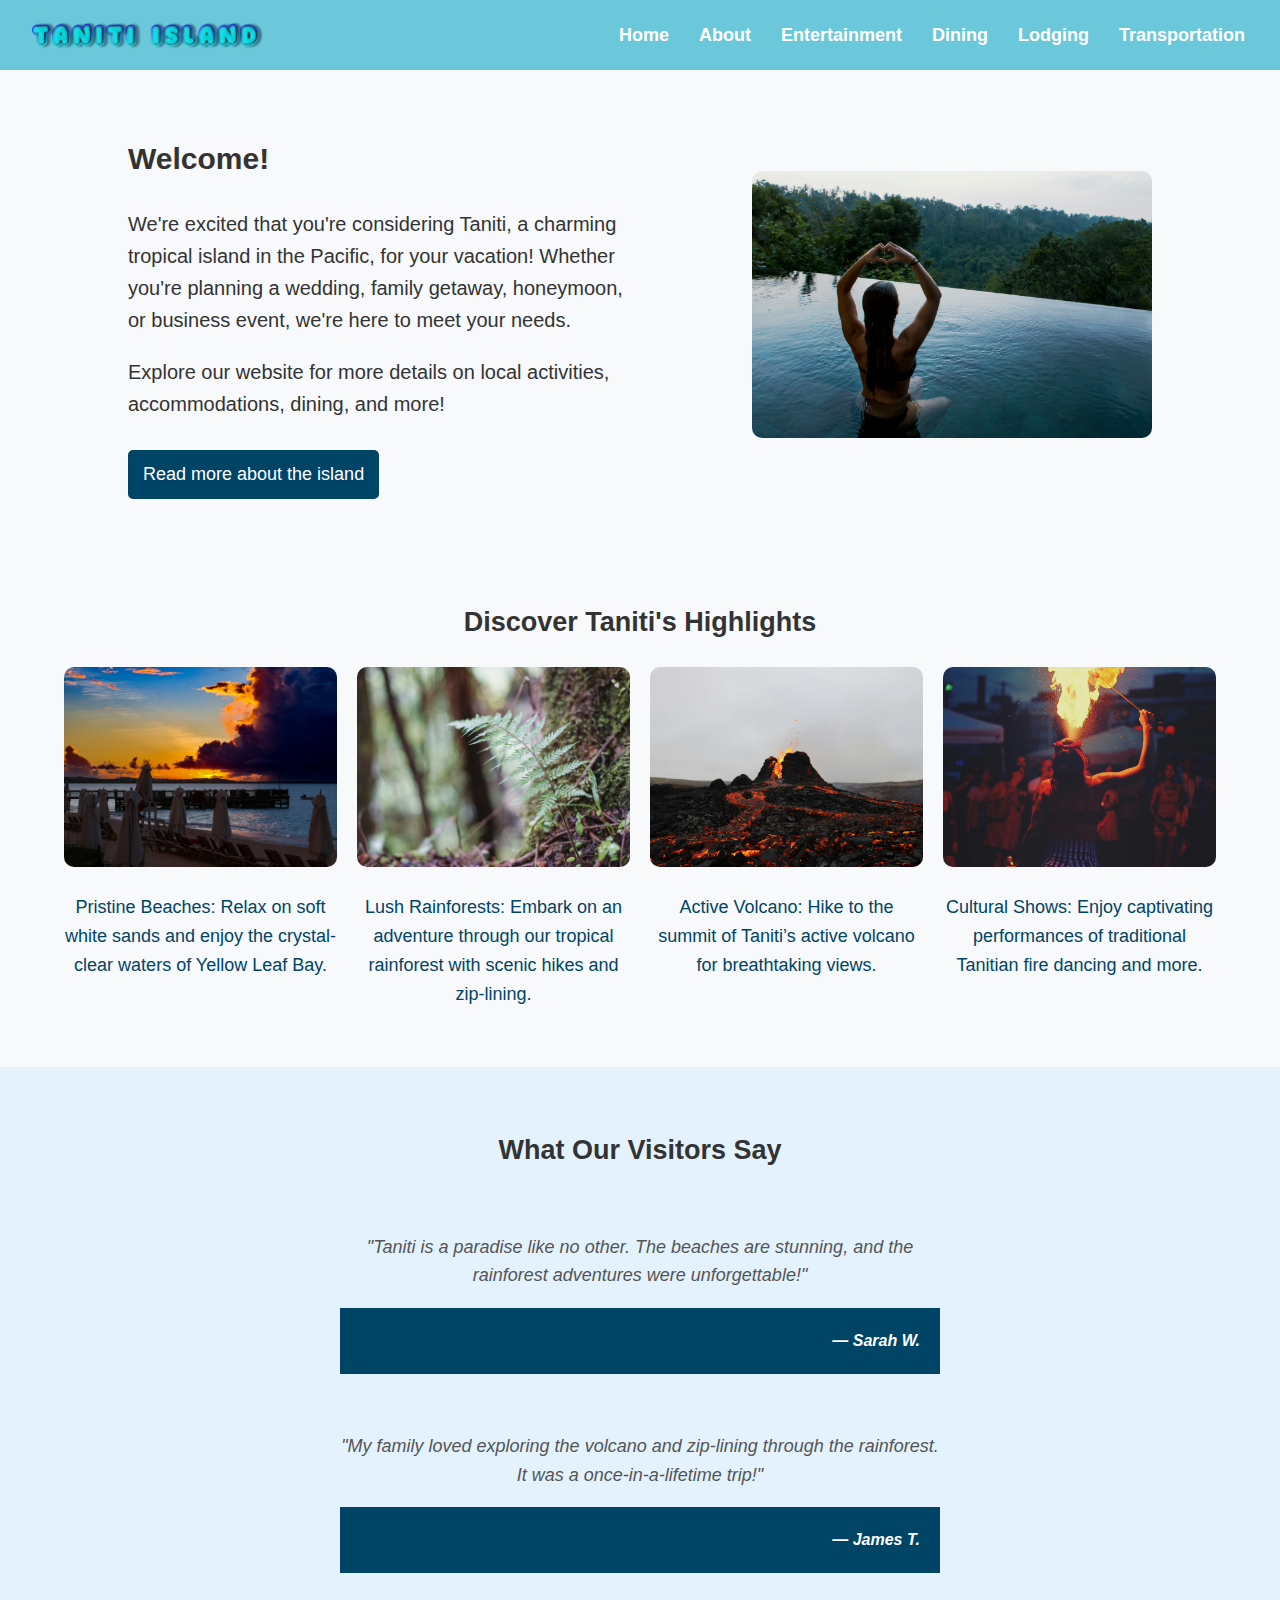
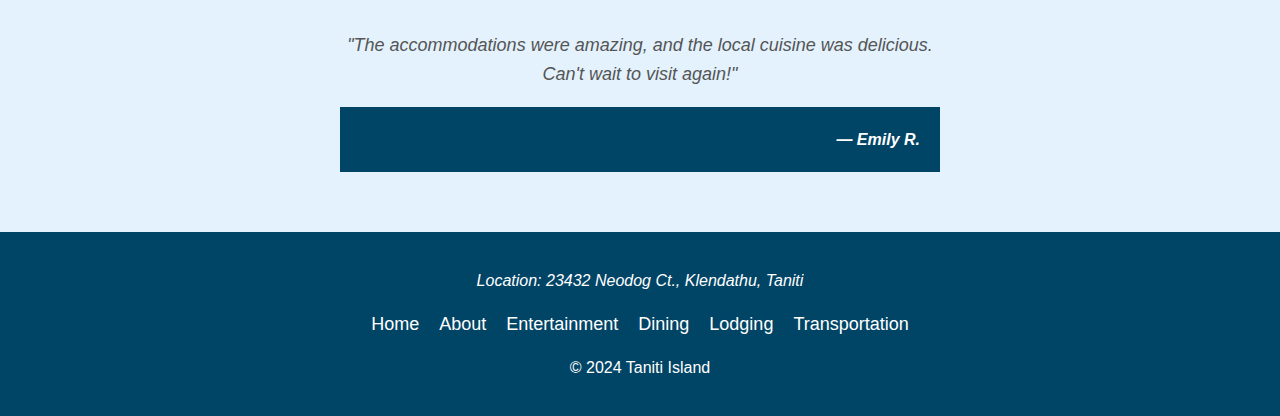
<file: index.html>
<!DOCTYPE html>
<html lang="en">
<head>
  <meta charset="UTF-8">
  <meta name="viewport" content="width=device-width, initial-scale=1.0">
  <title>Taniti Island</title>
  <link rel="stylesheet" href="styles.css">
  <style>
    .highlights-grid {
      display: grid;
      grid-template-columns: repeat(auto-fit, minmax(200px, 1fr));
      gap: 20px;
      text-align: center;
      margin-top: 20px;
    }
    .highlights-grid div img {
      width: 100%;
      border-radius: 10px;
    }
    .testimonials-section {
      background-color: #e3f2fd;
      padding: 40px;
      text-align: center;
    }
    .testimonial {
      margin: 20px auto;
      max-width: 600px;
      font-style: italic;
      color: #555;
    }
    .testimonial footer {
      text-align: right;
      font-weight: bold;
      margin-top: 10px;
    }
  </style>
</head>
<body>
  <header>
    <div class="navbar">
      <img src="images/TanitiIsland.png" alt="Taniti Island Logo" class="logo">
      <nav>
        <ul class="nav-links">
          <li><a href="index.html">Home</a></li>
          <li><a href="about.html">About</a></li>
          <li><a href="entertainment.html">Entertainment</a></li>
          <li><a href="dining.html">Dining</a></li>
          <li><a href="lodging.html">Lodging</a></li>
          <li><a href="transportation.html">Transportation</a></li>
        </ul>
      </nav>
    </div>
  </header>

  <main>
    <!-- Welcome Section -->
    <section id="welcome">
      <div class="section-content">
        <div class="text">
          <h2>Welcome!</h2>
          <p>We're excited that you're considering Taniti, a charming tropical island in the Pacific, for your vacation! Whether you're planning a wedding, family getaway, honeymoon, or business event, we're here to meet your needs.</p>
          <p>Explore our website for more details on local activities, accommodations, dining, and more!</p>
          <a href="about.html" class="button">Read more about the island</a>
        </div>
        <img src="images/Playing.jpg" alt="Taniti Island" class="section-image">
      </div>
    </section>

    <!-- Featured Highlights Section -->
    <section id="highlights">
      <h2>Discover Taniti's Highlights</h2>
      <div class="highlights-container">
        <div>
          <img src="images/beaches.jpg" alt="Pristine Beaches">
          <p>Pristine Beaches: Relax on soft white sands and enjoy the crystal-clear waters of Yellow Leaf Bay.</p>
        </div>
        <div>
          <img src="images/rainforest.jpg" alt="Lush Rainforests">
          <p>Lush Rainforests: Embark on an adventure through our tropical rainforest with scenic hikes and zip-lining.</p>
        </div>
        <div>
          <img src="images/volcano.jpg" alt="Active Volcano">
          <p>Active Volcano: Hike to the summit of Taniti’s active volcano for breathtaking views.</p>
        </div>
        <div>
          <img src="images/entertainment.jpg" alt="Cultural Shows">
          <p>Cultural Shows: Enjoy captivating performances of traditional Tanitian fire dancing and more.</p>
        </div>
      </div>
    </section>
    

    <!-- Testimonials Section -->
    <section id="testimonials" class="testimonials-section">
      <h2>What Our Visitors Say</h2>
      <div class="testimonial">
        <p>"Taniti is a paradise like no other. The beaches are stunning, and the rainforest adventures were unforgettable!"</p>
        <footer>— Sarah W.</footer>
      </div>
      <div class="testimonial">
        <p>"My family loved exploring the volcano and zip-lining through the rainforest. It was a once-in-a-lifetime trip!"</p>
        <footer>— James T.</footer>
      </div>
      <div class="testimonial">
        <p>"The accommodations were amazing, and the local cuisine was delicious. Can't wait to visit again!"</p>
        <footer>— Emily R.</footer>
      </div>
    </section>
  </main>

  <footer>
    <address>
      <p>Location: 23432 Neodog Ct., Klendathu, Taniti</p>
    </address>
    <nav>
      <ul>
        <li><a href="index.html">Home</a></li>
        <li><a href="about.html">About</a></li>
        <li><a href="entertainment.html">Entertainment</a></li>
        <li><a href="dining.html">Dining</a></li>
        <li><a href="lodging.html">Lodging</a></li>
        <li><a href="transportation.html">Transportation</a></li>
      </ul>
    </nav>
    <p>&copy; 2024 Taniti Island</p>
  </footer>
</body>
</html>
</file>
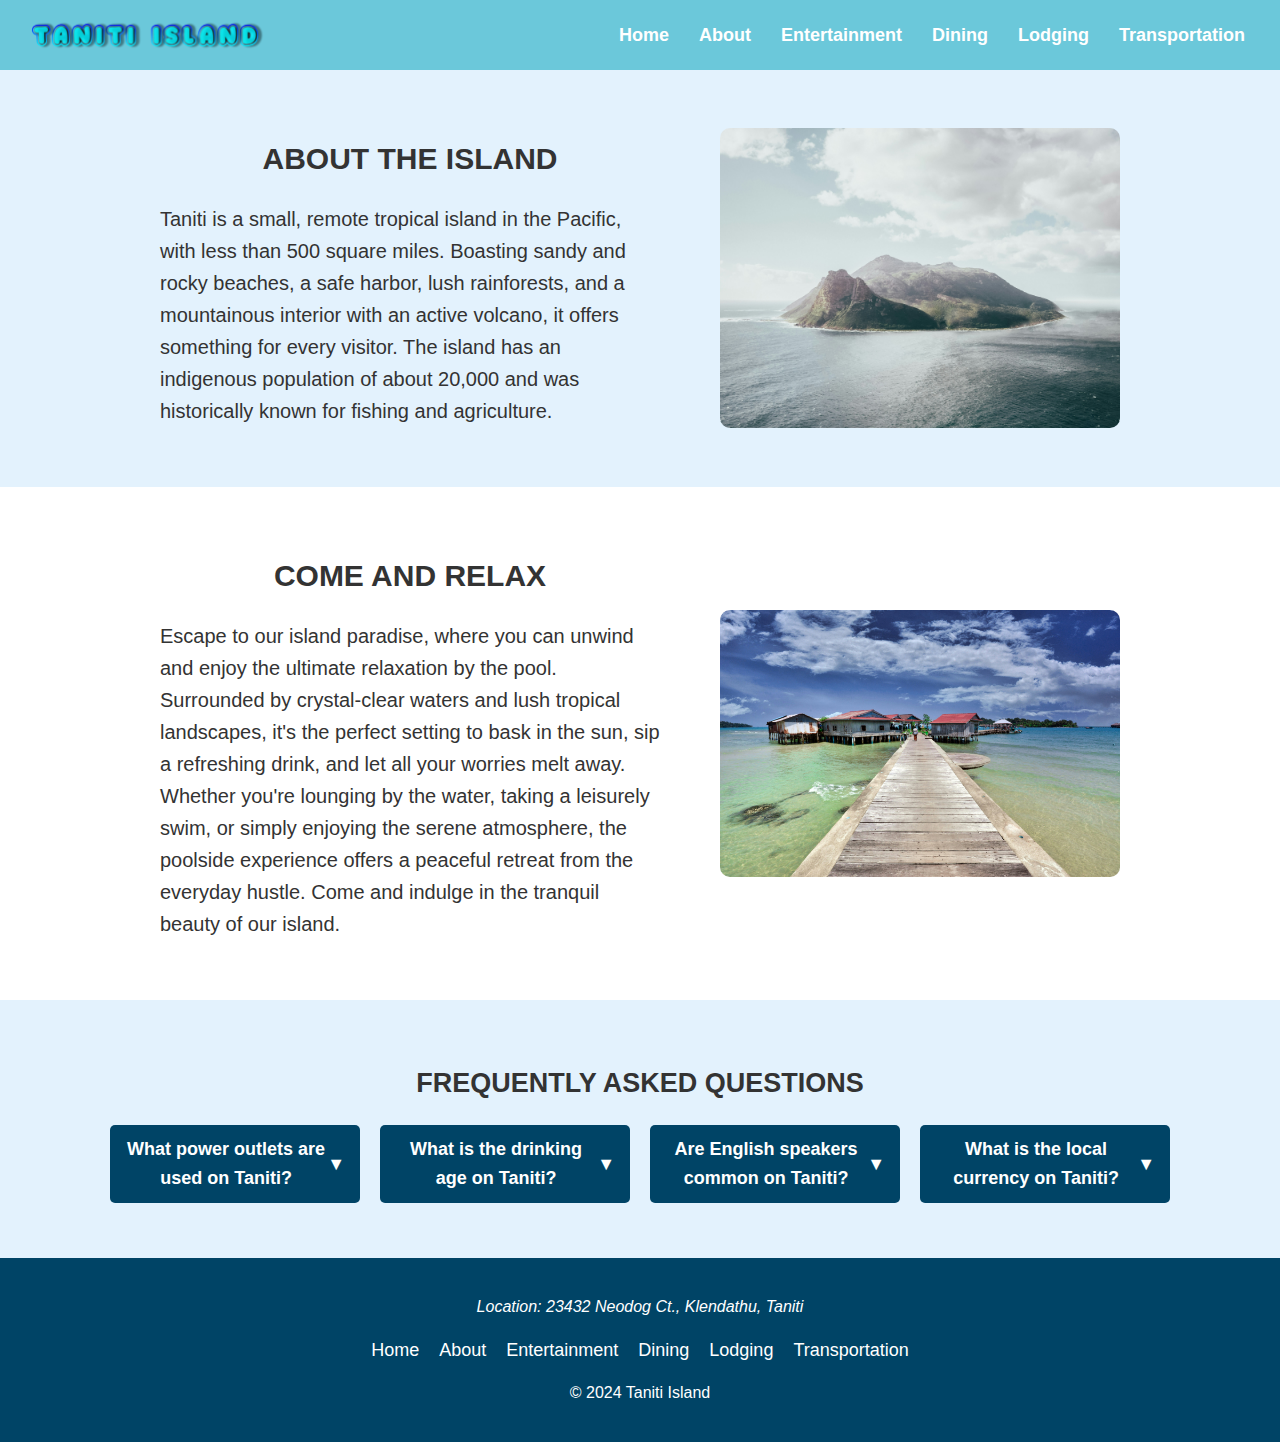
<file: about.html>
<!DOCTYPE html>
<html lang="en">
<head>
  <meta charset="UTF-8">
  <meta name="viewport" content="width=device-width, initial-scale=1.0">
  <title>About - Taniti Island</title>
  <link rel="stylesheet" href="styles.css">
  <style>
    /* FAQ Styles */
    .faq-container {
      background-color: #e3f2fd;
      padding: 40px;
    }

    .faq-items {
      display: flex;
      flex-wrap: wrap;
      gap: 20px;
      justify-content: center;
    }

    .faq-item {
      flex: 1 1 calc(25% - 20px); /* Adjust width for responsiveness */
      max-width: 250px;
      margin-bottom: 15px;
    }

    .faq-question {
      display: flex;
      justify-content: space-between;
      align-items: center;
      background-color: #004466;
      color: white;
      padding: 10px 15px;
      border-radius: 5px;
      cursor: pointer;
      font-weight: bold;
      text-align: center;
    }

    .faq-question:hover {
      background-color: #00334d;
    }

    .faq-answer {
      display: none;
      margin-top: 10px;
      background-color: white;
      padding: 10px;
      border-radius: 5px;
      color: #333;
      font-size: 0.9rem;
    }

    h2 {
      text-align: center;
      margin-bottom: 20px;
    }
  </style>
</head>
<body>
  <header>
    <div class="navbar">
      <img src="images/TanitiIsland.png" alt="Taniti Island Logo" class="logo">
      <nav>
        <ul class="nav-links">
          <li><a href="index.html">Home</a></li>
          <li><a href="about.html">About</a></li>
          <li><a href="entertainment.html">Entertainment</a></li>
          <li><a href="dining.html">Dining</a></li>
          <li><a href="lodging.html">Lodging</a></li>
          <li><a href="transportation.html">Transportation</a></li>
        </ul>
      </nav>
    </div>
  </header>

  <main>
    <!-- About the Island Section -->
    <section id="about-island" style="background-color: #e3f2fd; padding: 40px;">
      <div class="section-content">
        <div class="text">
          <h2>ABOUT THE ISLAND</h2>
          <p>Taniti is a small, remote tropical island in the Pacific, with less than 500 square miles. Boasting sandy and rocky beaches, a safe harbor, lush rainforests, and a mountainous interior with an active volcano, it offers something for every visitor. The island has an indigenous population of about 20,000 and was historically known for fishing and agriculture.</p>
        </div>
        <img src="images/about-island.jpg" alt="Island Sunset" class="section-image">
      </div>
    </section>

    <!-- Come and Relax Section -->
    <section id="come-relax" style="background-color: #ffffff; padding: 40px;">
      <div class="section-content reverse">
        <div class="text">
          <h2>COME AND RELAX</h2>
          <p>Escape to our island paradise, where you can unwind and enjoy the ultimate relaxation by the pool. Surrounded by crystal-clear waters and lush tropical landscapes, it's the perfect setting to bask in the sun, sip a refreshing drink, and let all your worries melt away. Whether you're lounging by the water, taking a leisurely swim, or simply enjoying the serene atmosphere, the poolside experience offers a peaceful retreat from the everyday hustle. Come and indulge in the tranquil beauty of our island.</p>
        </div>
        <img src="images/come-relax.jpg" alt="Poolside Relaxation" class="section-image">
      </div>
    </section>

    <!-- FAQ Section -->
    <section id="faq" class="faq-container">
      <h2>FREQUENTLY ASKED QUESTIONS</h2>
      <div class="faq-items">
        <div class="faq-item">
          <div class="faq-question" onclick="toggleAnswer(this)">
            <span>What power outlets are used on Taniti?</span>
            <span>▼</span>
          </div>
          <div class="faq-answer">
            <p>Power outlets are 120 volts, the same as in the United States.</p>
          </div>
        </div>
        <div class="faq-item">
          <div class="faq-question" onclick="toggleAnswer(this)">
            <span>What is the drinking age on Taniti?</span>
            <span>▼</span>
          </div>
          <div class="faq-answer">
            <p>The drinking age is 18 and is not strictly enforced.</p>
          </div>
        </div>
        <div class="faq-item">
          <div class="faq-question" onclick="toggleAnswer(this)">
            <span>Are English speakers common on Taniti?</span>
            <span>▼</span>
          </div>
          <div class="faq-answer">
            <p>Many younger Tanitians speak fluent English. Very little English is spoken in rural areas, especially by older residents.</p>
          </div>
        </div>
        <div class="faq-item">
          <div class="faq-question" onclick="toggleAnswer(this)">
            <span>What is the local currency on Taniti?</span>
            <span>▼</span>
          </div>
          <div class="faq-answer">
            <p>Taniti uses the U.S. dollar, but many businesses also accept euros and yen.</p>
          </div>
        </div>
      </div>
    </section>
  </main>

  <footer>
    <address>
      <p>Location: 23432 Neodog Ct., Klendathu, Taniti</p>
    </address>
    <nav>
      <ul>
        <li><a href="index.html">Home</a></li>
        <li><a href="about.html">About</a></li>
        <li><a href="entertainment.html">Entertainment</a></li>
        <li><a href="dining.html">Dining</a></li>
        <li><a href="lodging.html">Lodging</a></li>
        <li><a href="transportation.html">Transportation</a></li>
      </ul>
    </nav>
    <p>&copy; 2024 Taniti Island</p>
  </footer>

  <script>
    function toggleAnswer(element) {
      const answer = element.nextElementSibling;
      if (answer.style.display === "block") {
        answer.style.display = "none";
      } else {
        answer.style.display = "block";
      }
    }
  </script>
</body>
</html>
</file>
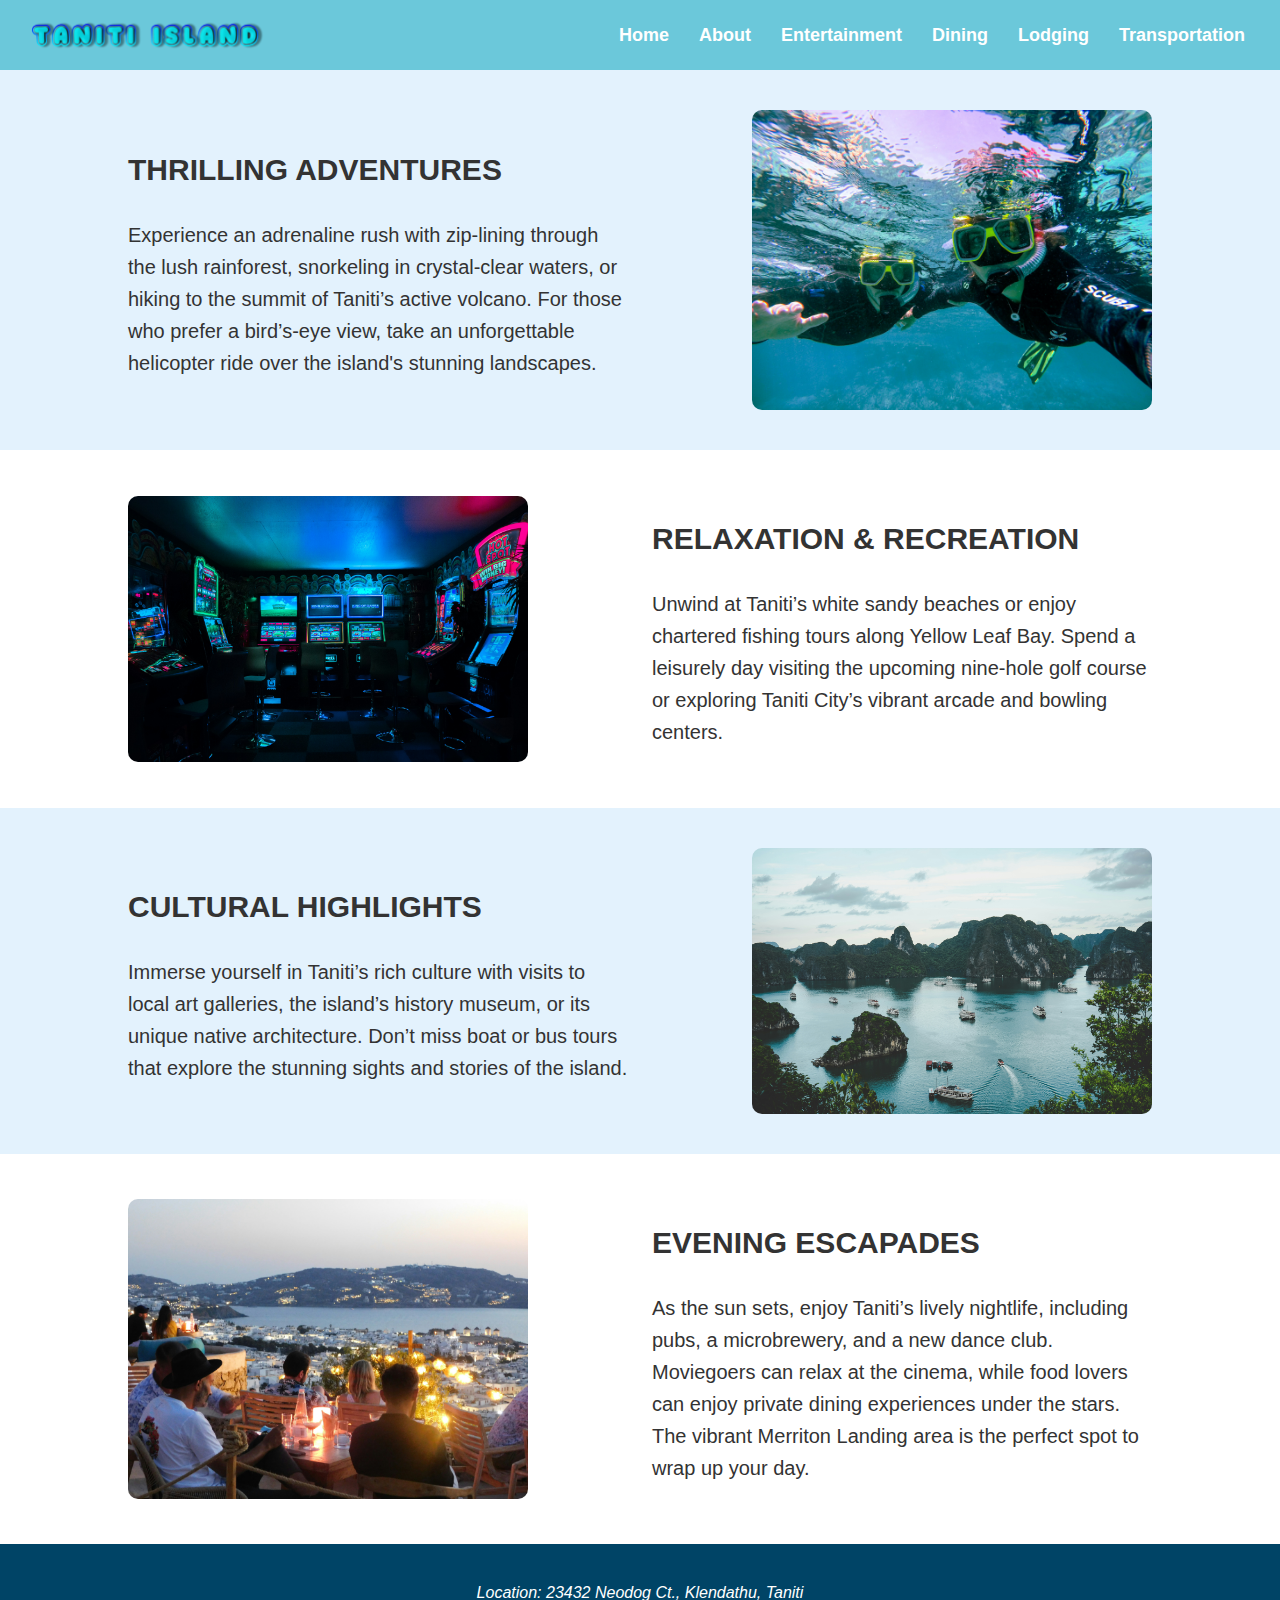
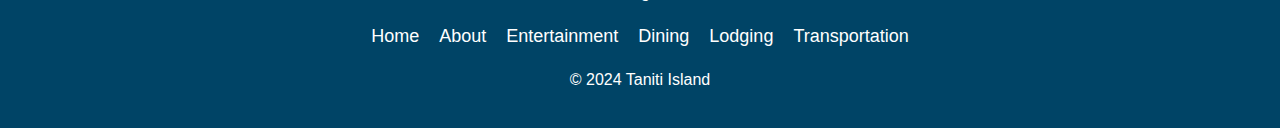
<file: entertainment.html>
<!DOCTYPE html>
<html lang="en">
<head>
  <meta charset="UTF-8">
  <meta name="viewport" content="width=device-width, initial-scale=1.0">
  <title>Entertainment - Taniti Island</title>
  <link rel="stylesheet" href="styles.css">
  <style>
    /* Specific alternating styles */
    .reverse {
      flex-direction: row-reverse;
    }
  </style>
</head>
<body>
  <header>
    <div class="navbar">
      <img src="images/TanitiIsland.png" alt="Taniti Island Logo" class="logo">
      <nav>
        <ul class="nav-links">
          <li><a href="index.html">Home</a></li>
          <li><a href="about.html">About</a></li>
          <li><a href="entertainment.html">Entertainment</a></li>
          <li><a href="dining.html">Dining</a></li>
          <li><a href="lodging.html">Lodging</a></li>
          <li><a href="transportation.html">Transportation</a></li>
        </ul>
      </nav>
    </div>
  </header>

  <main>
    <!-- Thrilling Adventures Section -->
    <section id="thrilling-adventures" style="background-color: #e3f2fd;">
      <div class="section-content">
        <div class="text">
          <h2>THRILLING ADVENTURES</h2>
          <p>Experience an adrenaline rush with zip-lining through the lush rainforest, snorkeling in crystal-clear waters, or hiking to the summit of Taniti’s active volcano. For those who prefer a bird’s-eye view, take an unforgettable helicopter ride over the island's stunning landscapes.</p>
        </div>
        <img src="images/thrilling-adventures.jpg" alt="Thrilling Adventures" class="section-image">
      </div>
    </section>

    <!-- Relaxation & Recreation Section -->
    <section id="relaxation-recreation" style="background-color: #ffffff;">
      <div class="section-content reverse">
        <div class="text">
          <h2>RELAXATION & RECREATION</h2>
          <p>Unwind at Taniti’s white sandy beaches or enjoy chartered fishing tours along Yellow Leaf Bay. Spend a leisurely day visiting the upcoming nine-hole golf course or exploring Taniti City’s vibrant arcade and bowling centers.</p>
        </div>
        <img src="images/relaxation-recreation.jpg" alt="Relaxation and Recreation" class="section-image">
      </div>
    </section>

    <!-- Cultural Highlights Section -->
    <section id="cultural-highlights" style="background-color: #e3f2fd;">
      <div class="section-content">
        <div class="text">
          <h2>CULTURAL HIGHLIGHTS</h2>
          <p>Immerse yourself in Taniti’s rich culture with visits to local art galleries, the island’s history museum, or its unique native architecture. Don’t miss boat or bus tours that explore the stunning sights and stories of the island.</p>
        </div>
        <img src="images/cultural-highlights.jpg" alt="Cultural Highlights" class="section-image">
      </div>
    </section>

    <!-- Evening Escapades Section -->
    <section id="evening-escapades" style="background-color: #ffffff;">
      <div class="section-content reverse">
        <div class="text">
          <h2>EVENING ESCAPADES</h2>
          <p>As the sun sets, enjoy Taniti’s lively nightlife, including pubs, a microbrewery, and a new dance club. Moviegoers can relax at the cinema, while food lovers can enjoy private dining experiences under the stars. The vibrant Merriton Landing area is the perfect spot to wrap up your day.</p>
        </div>
        <img src="images/evening-escapades.jpg" alt="Evening Escapades" class="section-image">
      </div>
    </section>
  </main>

  <footer>
    <address>
      <p>Location: 23432 Neodog Ct., Klendathu, Taniti</p>
    </address>
    <nav>
      <ul>
        <li><a href="index.html">Home</a></li>
        <li><a href="about.html">About</a></li>
        <li><a href="entertainment.html">Entertainment</a></li>
        <li><a href="dining.html">Dining</a></li>
        <li><a href="lodging.html">Lodging</a></li>
        <li><a href="transportation.html">Transportation</a></li>
      </ul>
    </nav>
    <p>&copy; 2024 Taniti Island</p>
  </footer>
</body>
</html>
</file>
<file: styles.css>
/* General Styles */
body {
  font-family: Arial, sans-serif;
  font-size: 18px; /* Increased font size for base text */
  line-height: 1.6; /* Better readability */
  margin: 0;
  padding: 0;
  background-color: #f8f9fa;
  color: #333;
}

a {
  text-decoration: none;
  color: #004466;
  font-size: 18px; /* Adjust font size for links */
}

a.button {
  display: inline-block;
  margin-top: 10px;
  padding: 10px 15px;
  background-color: #004466;
  color: white;
  border-radius: 5px;
  text-align: center;
  font-size: 18px; /* Ensure button text is also larger */
}

a.button:hover {
  background-color: #00334d;
}

/* Navbar */
.navbar {
  display: flex;
  align-items: center;
  justify-content: space-between;
  background-color: rgb(107, 200, 218);
  padding: 10px 20px;
}

.logo {
  height: 50px;
}

.nav-links {
  list-style: none;
  display: flex;
  margin: 0;
  padding: 0;
}

.nav-links li {
  margin: 0 15px;
}

.nav-links a {
  color: white;
  font-weight: bold;
  font-size: 18px; /* Larger navbar links */
}

/* Main Sections */
section {
  padding: 40px 0;
  display: flex;
  justify-content: center;
  align-items: center;
  flex-direction: column;
}

.section-content {
  display: flex;
  flex-wrap: wrap;
  align-items: center;
  justify-content: space-between;
  gap: 20px;
  width: 80%;
}

.section-image {
  max-width: 400px;
  max-height: 300px;
  width: 100%;
  height: auto;
  object-fit: cover;
  border-radius: 10px;
}

.text {
  max-width: 500px;
  text-align: left;
  font-size: 20px; /* Larger text for content */
}

/* Highlights Section */
.highlights-container {
  display: grid;
  grid-template-columns: repeat(auto-fit, minmax(250px, 1fr));
  gap: 20px;
  width: 90%;
}

.highlights-container img {
  width: 100%;
  height: 200px;
  object-fit: cover;
  border-radius: 10px;
}

.highlights-container p {
  text-align: center;
  font-size: 18px; /* Larger text for highlight captions */
  color: #004466;
}

/* Food Grid */
.food-grid {
  display: grid;
  grid-template-columns: repeat(auto-fit, minmax(200px, 1fr));
  gap: 20px;
  margin-top: 20px;
}

.food-item {
  text-align: center;
}

.food-item img {
  width: 100%;
  height: 150px;
  object-fit: cover;
  border-radius: 10px;
}

.food-item p {
  margin-top: 10px;
  font-size: 18px; /* Larger food item captions */
  color: #004466;
}

/* Footer */
footer {
  background-color: #004466;
  color: white;
  text-align: center;
  padding: 20px;
  font-size: 16px; /* Slightly larger footer text */
}

footer nav ul {
  display: flex;
  justify-content: center;
  list-style: none;
  padding: 0;
}

footer nav ul li {
  margin: 0 10px;
}

footer nav ul li a {
  color: white;
}

footer nav ul li a:hover {
  text-decoration: underline;
}

/* FAQ Section */
.faq-container {
  background-color: #e3f2fd;
  padding: 40px 20px;
  margin-bottom: 0;
  font-size: 18px; /* Larger FAQ text */
}

/* Responsiveness */
@media (max-width: 768px) {
  .section-content {
    flex-direction: column;
  }

  .text, .section-image {
    max-width: 100%;
    text-align: center;
  }

  .highlights-container {
    grid-template-columns: repeat(auto-fit, minmax(200px, 1fr));
  }
}
</file>
